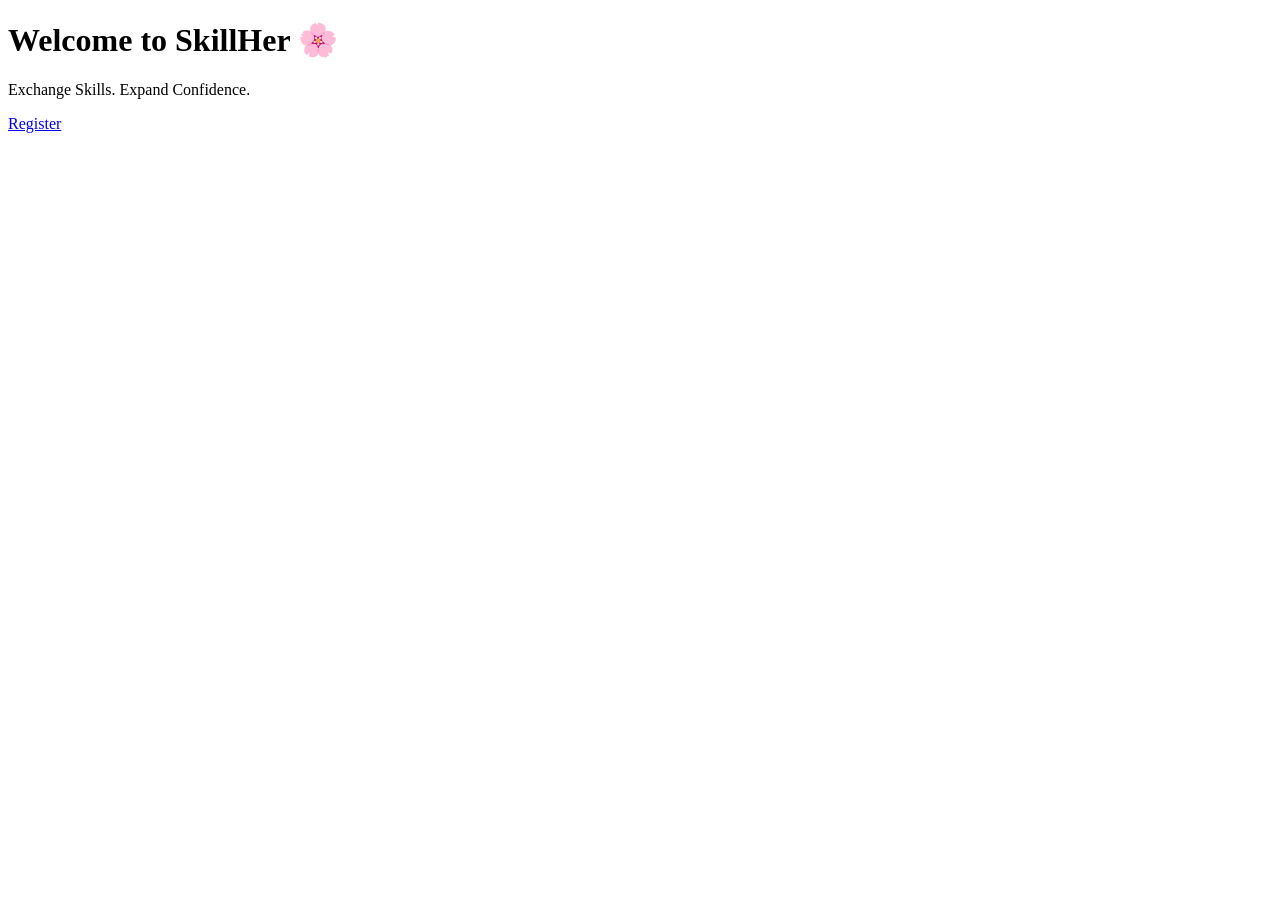
<file: templates/index.html>
<!DOCTYPE html>
<html>
<head>
    <title>SkillHer</title>
</head>
<body>
    <h1>Welcome to SkillHer 🌸</h1>
    <p>Exchange Skills. Expand Confidence.</p>
    <a href="/register">Register</a>
</body>
</html>
</file>
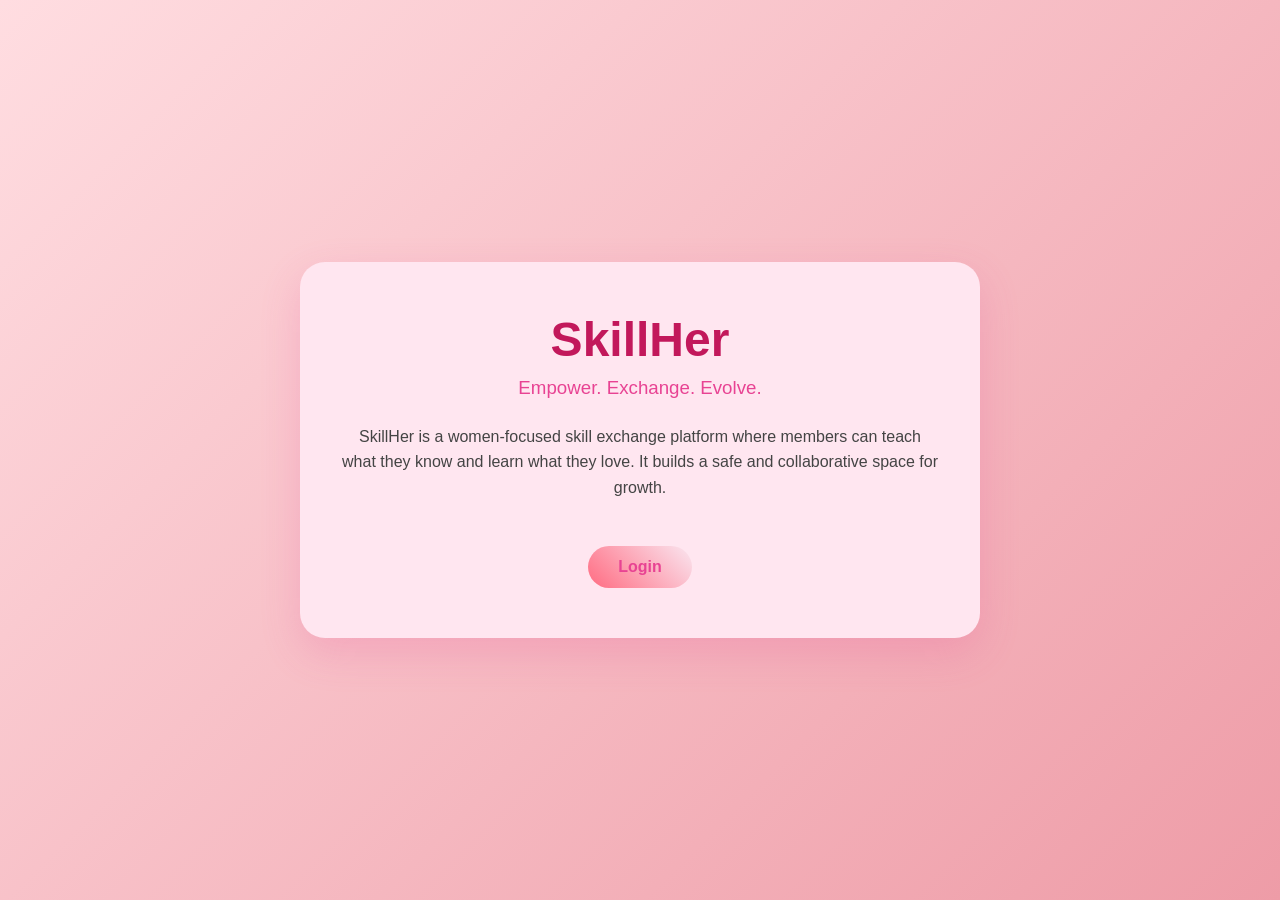
<file: templates/landing.html>
<!DOCTYPE html>
<html>
<head>
    <title>SkillHer</title>
    <link rel="stylesheet" href="/static/style.css">
</head>
<body class="landing">

    <div class="container">
        <h1>SkillHer</h1>
        <h3>Empower. Exchange. Evolve.</h3>

        <p>
            SkillHer is a women-focused skill exchange platform 
            where members can teach what they know and learn what they love.
            It builds a safe and collaborative space for growth.
        </p>

        <a href="/login" class="btn">Login</a>
    </div>

</body>
</html>
</file>
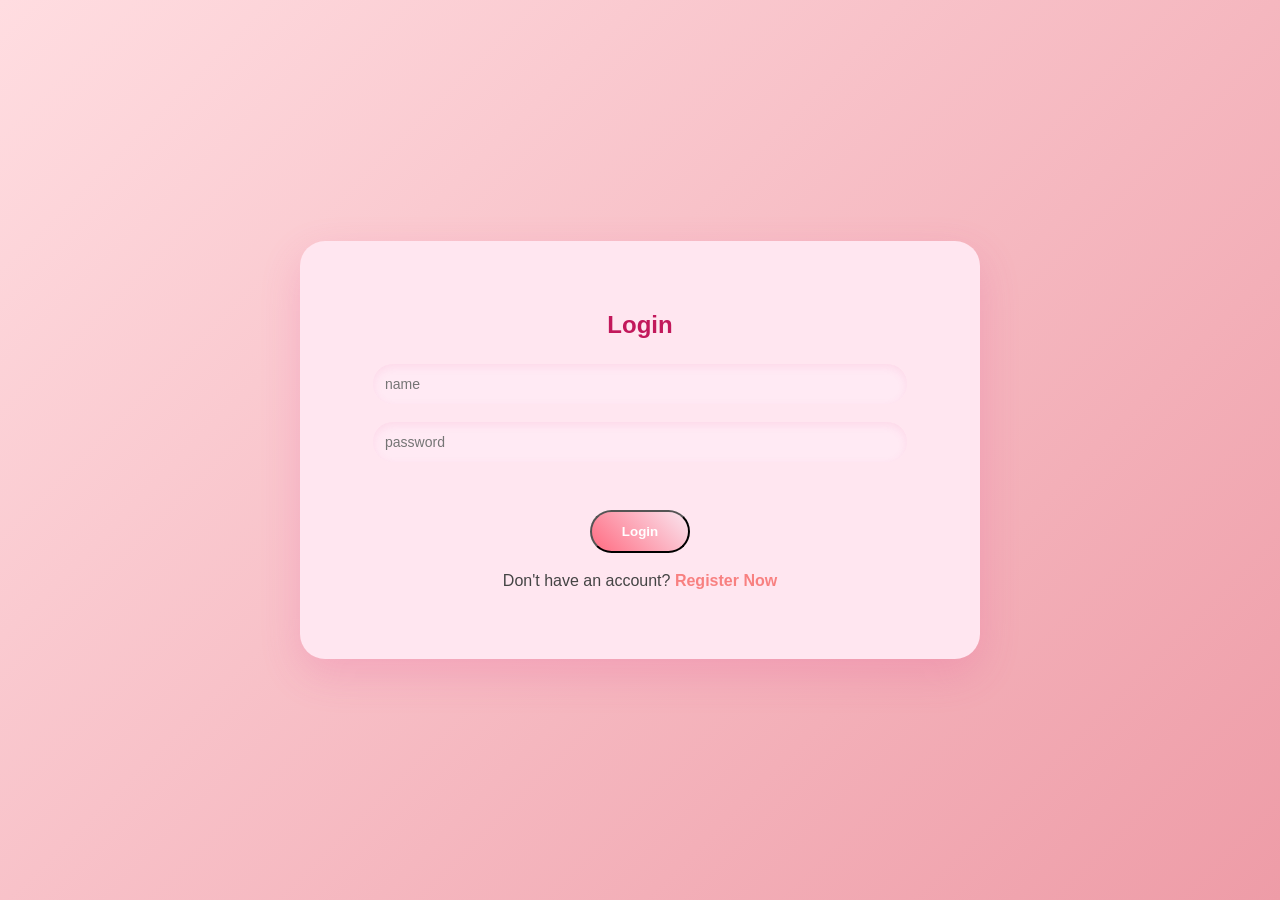
<file: templates/login.html>
<!DOCTYPE html>
<html>
<head>
    <title>Login - SkillHer</title>
    <link rel="stylesheet" href="/static/style.css">
</head>
<body class="landing">

    <div class="container">
        <h2>Login</h2>

        <form method="POST" action="/login">
            <input type="text" name="name" placeholder="name" required><br><br>
            <input type="password" name="password" placeholder="password" required><br><br>

            <button type="submit" class="btn">Login</button>
        </form>

        <p style="margin-top:15px;">
            Don't have an account?
            <a href="/register" style="color:rgb(248, 128, 128); font-weight:bold;">Register Now</a>
        </p>
    </div>

</body>
</html>
</file>
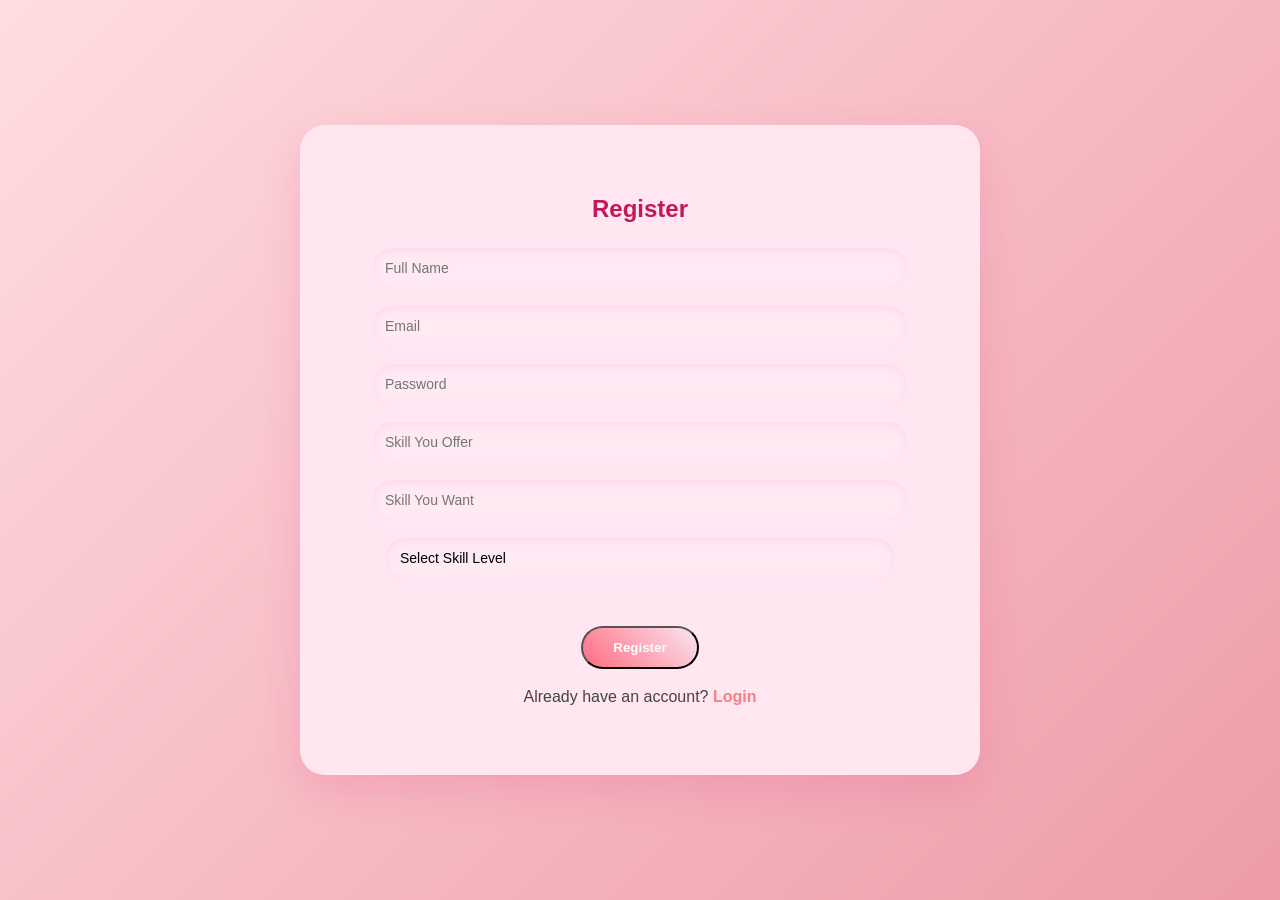
<file: templates/register.html>
<!DOCTYPE html>
<html>
<head>
    <title>Register - SkillHer</title>
    <link rel="stylesheet" href="/static/style.css">
</head>
<body class="landing">

    <div class="container">
        <h2>Register</h2>

        <form method="POST" action="/register">
            <input type="text" name="name" placeholder="Full Name" required><br><br>
            <input type="email" name="email" placeholder="Email" required><br><br>
            <input type="password" name="password" placeholder="Password" required><br><br>

            <input type="text" name="skill_offered" placeholder="Skill You Offer" required><br><br>
            <input type="text" name="skill_wanted" placeholder="Skill You Want" required><br><br>

            <select name="level" required>
                <option value="">Select Skill Level</option>
                <option value="Beginner">Beginner</option>
                <option value="Intermediate">Intermediate</option>
                <option value="Pro">Pro</option>
            </select><br><br>

            <button type="submit" class="btn">Register</button>
        </form>

        <p style="margin-top:15px;">
            Already have an account?
            <a href="/login" style="color:rgb(248, 128, 128); font-weight:bold;">Login</a>
        </p>
    </div>

</body>
</html>
</file>
<file: static/style.css>
/* ================= BODY ================= */

.landing {
    margin: 0;
    font-family: 'Segoe UI', sans-serif;
    height: 100vh;
    display: flex;
    justify-content: center;
    align-items: center;
    background: linear-gradient(135deg, #ffdde1, #ee9ca7);
}

/* ================= MAIN CONTAINER ================= */

.container {
    text-align: center;
    background: #ffe6f0;   /* Light pink tile */
    padding: 50px 40px;
    border-radius: 25px;
    box-shadow: 0 15px 40px rgba(232, 67, 147, 0.2);
    width: 90%;
    max-width: 600px;
    transition: 0.3s ease;
}

.container:hover {
    transform: translateY(-5px);
}

/* ================= TEXT STYLING ================= */

h1 {
    margin: 0;
    font-size: 48px;
    color: #c2185b;
}

h3 {
    margin-top: 10px;
    font-weight: 500;
    color: #e84393;
}

p {
    margin-top: 25px;
    color: #444;
    line-height: 1.6;
    font-size: 16px;
}

/* ================= BUTTON ================= */

.btn {
    display: inline-block;
    margin-top: 30px;
    padding: 12px 30px;
    background: linear-gradient(45deg, #ff6b81, #fae6f0);
    color: white;
    text-decoration: none;
    border-radius: 30px;
    font-weight: 600;
    transition: 0.3s ease;
}

.btn:hover {
    transform: scale(1.07);
}

/* ================= RESPONSIVE ================= */

@media (max-width: 600px) {
    .container {
        padding: 35px 25px;
    }

    h1 {
        font-size: 36px;
    }
}


/* ================= FORM STYLING ================= */

form {
    margin-top: 25px;
}

input {
    width: 85%;
    padding: 12px;
    border-radius: 25px;
    border: none;
    outline: none;
    font-size: 14px;
    background: #ffeaf4;
    box-shadow: inset 0 3px 8px rgba(232, 67, 147, 0.1);
    transition: 0.3s ease;
}

input:focus {
    box-shadow: 0 0 8px rgba(232, 67, 147, 0.4);
}

/* ================= LOGIN HEADING ================= */

h2 {
    color: #c2185b;
    margin-bottom: 10px;
}

/* ================= REGISTER LINK ================= */

.container p {
    color: #444;
}

.container a {
    color: #e84393;
    font-weight: 600;
    text-decoration: none;
    transition: 0.3s ease;
}

.container a:hover {
    text-decoration: underline;
}

/* ================= MODERN SELECT ================= */

select {
    width: 85%;
    padding: 12px 15px;
    border-radius: 25px;
    border: none;
    outline: none;
    font-size: 14px;
    background: #ffeaf4;
    box-shadow: inset 0 3px 8px rgba(232, 67, 147, 0.1);
    appearance: none;          /* remove default arrow */
    -webkit-appearance: none;
    -moz-appearance: none;
    transition: 0.3s ease;
    cursor: pointer;
}

/* Focus Glow */
select:focus {
    box-shadow: 0 0 8px rgba(232, 67, 147, 0.4);
}

/* Custom Arrow */
.select-wrapper {
    position: relative;
    width: 85%;
    margin: auto;
}

.select-wrapper::after {
    content: "▼";
    position: absolute;
    right: 20px;
    top: 50%;
    transform: translateY(-50%);
    font-size: 12px;
    color: #e84393;
    pointer-events: none;
}
</file>
